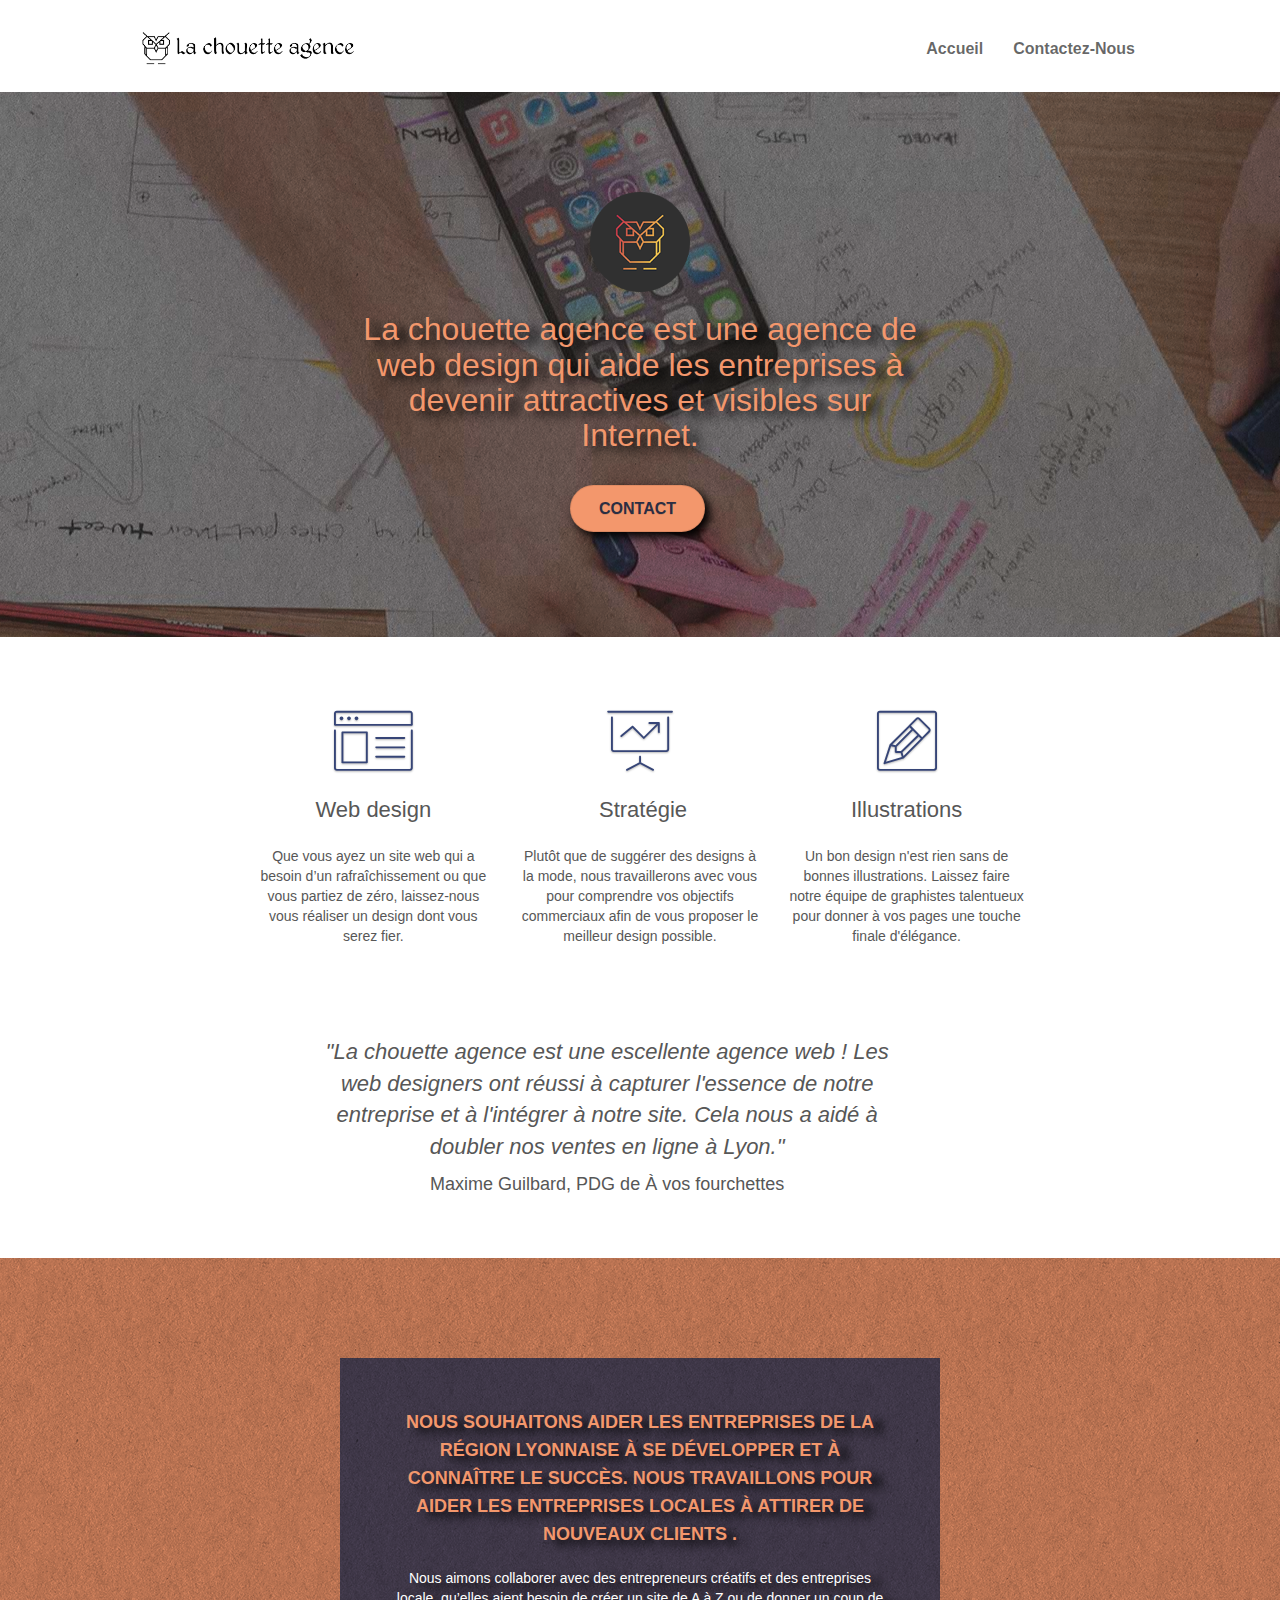
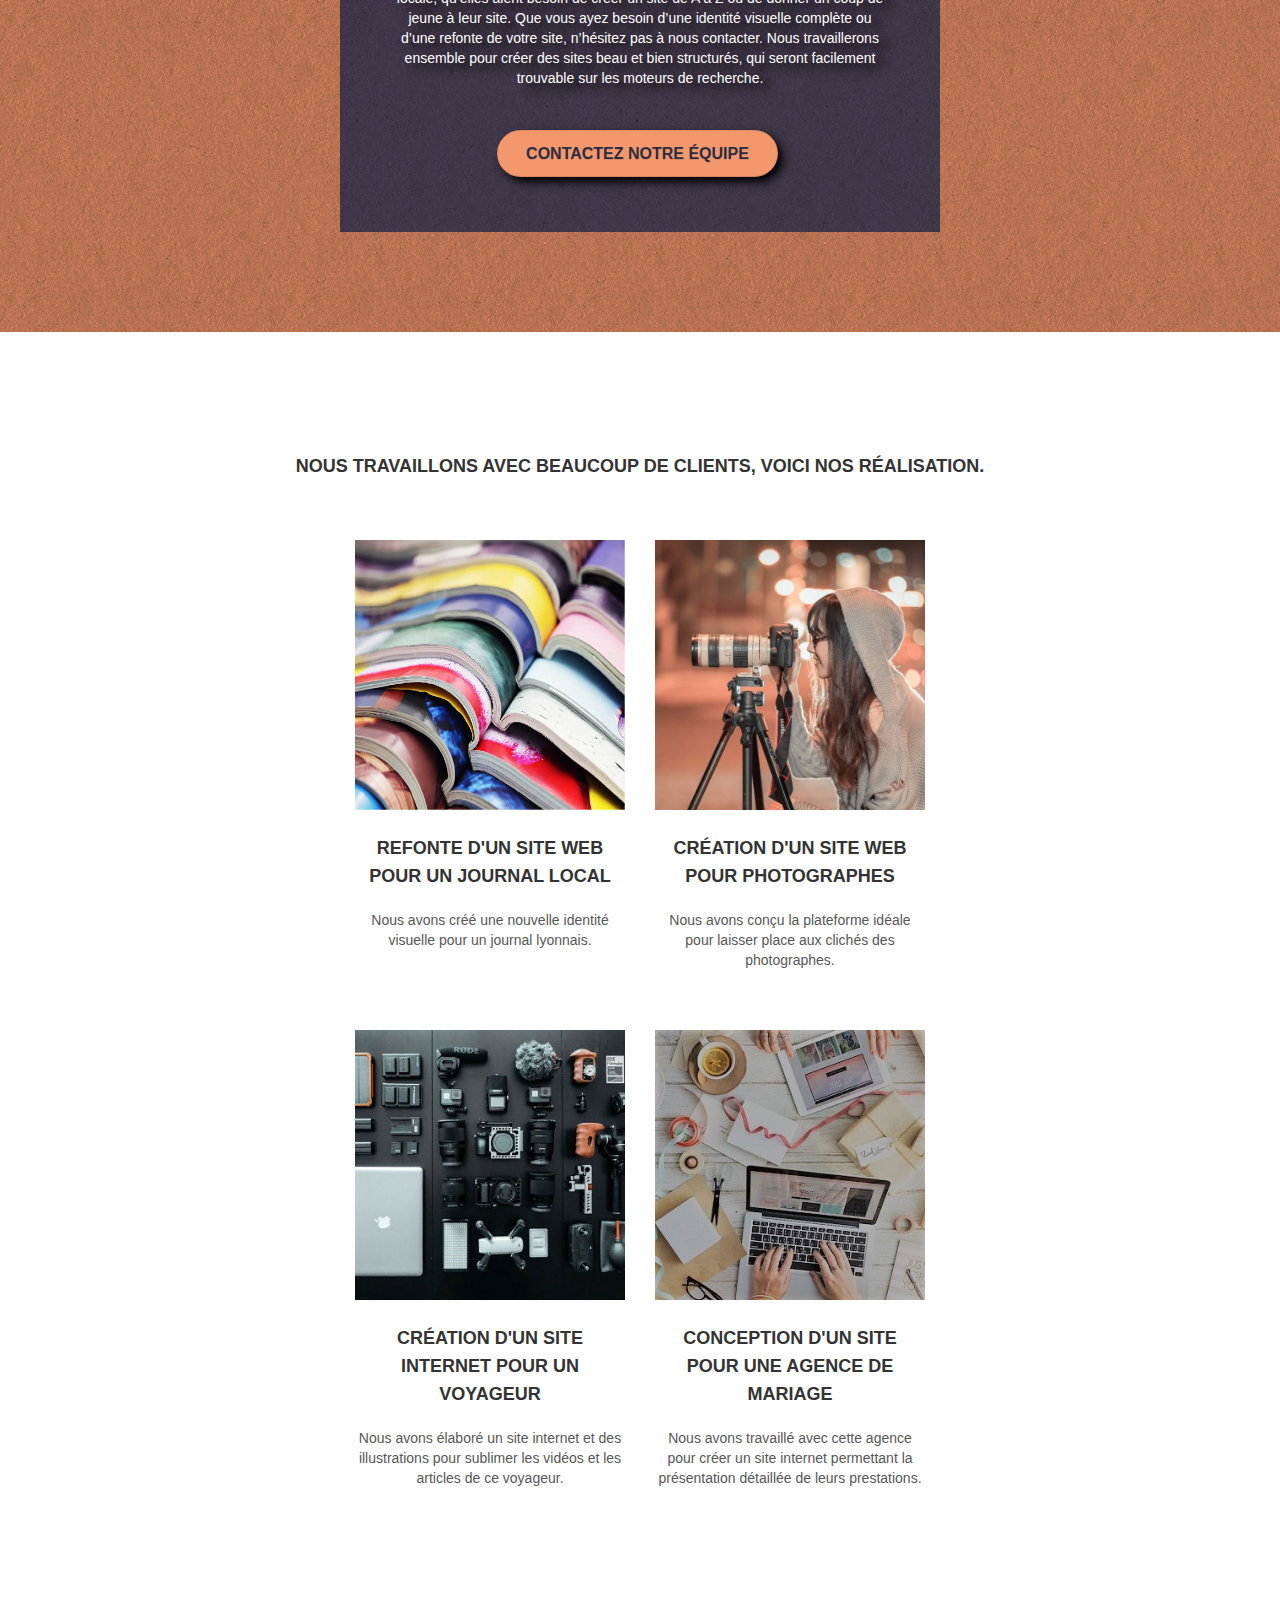
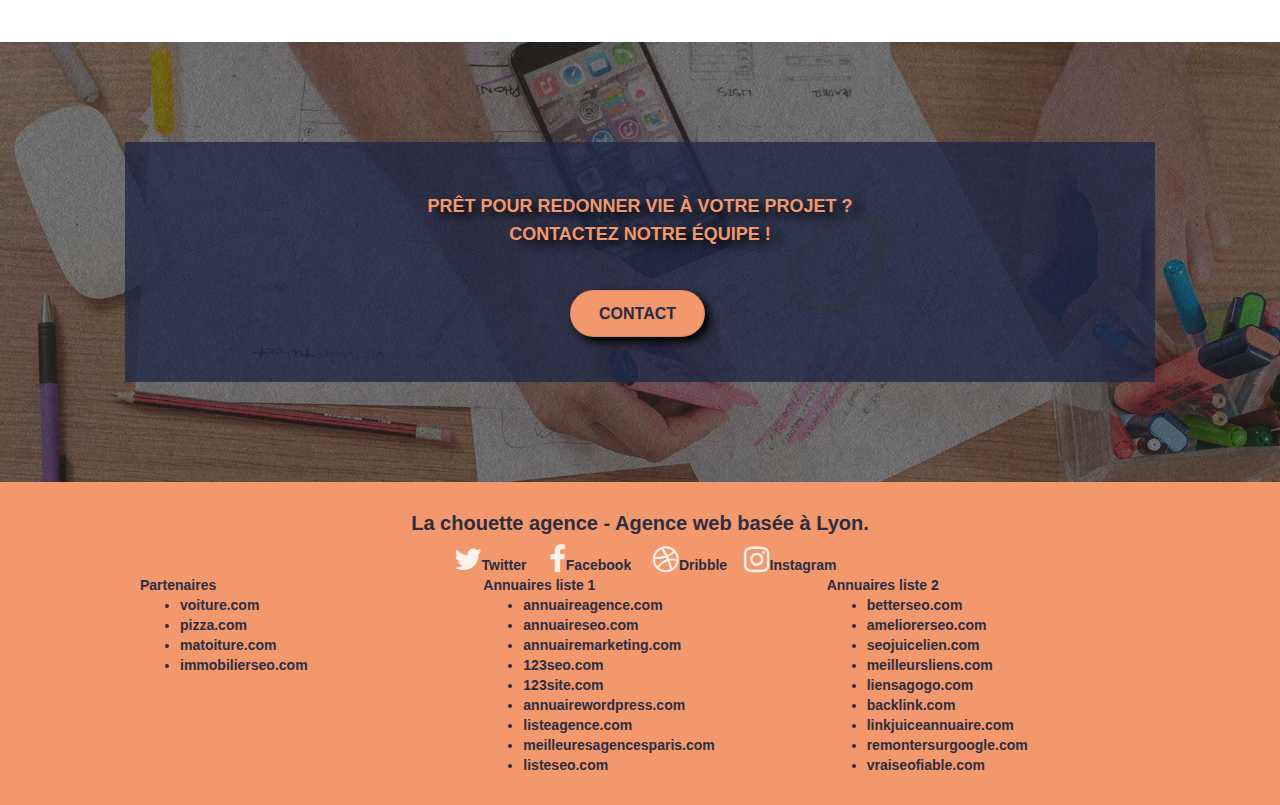
<file: index.html>
<!doctype html>
<html lang="FR">

<head>
	<meta charset="utf-8">
	<meta name="description" content="La chouette agence. Votre agence de web design, strategie et refonte">
	<meta name="viewport" content="width=device-width, initial-scale=1.0, viewport-fit=cover">
	<link rel="shortcut icon" type="image/png" href="favicon.jpg">

	<link rel="stylesheet" type="text/css" href="./css/bootstrap.css">
	<link rel="stylesheet" type="text/css" href="style.css">
	<link rel="stylesheet" type="text/css" href="./css/font-awesome.css">
	<link rel="stylesheet" type="text/css" href="./css/et-line.css">


	<script src="./js/jquery-2.1.0.js"></script>
	<script src="./js/bootstrap.js"></script>
	<script src="./js/blocs.js"></script>
	<script src="./js/jquery.touchSwipe.js" defer></script>
	<script src="./js/gmaps.js"></script>

	<title>La Chouette Agence</title>


	<!-- Analytics -->
	<script async src="https://www.googletagmanager.com/gtag/js?id=UA-54516992-1"></script>
	<script>
		window.dataLayer = window.dataLayer || [];
		function gtag() { dataLayer.push(arguments); }
		gtag('js', new Date());

		gtag('config', 'UA-54516992-1');
	</script>
	<!-- Analytics END -->

</head>

<body>
	<!-- Principal conteneur -->
	<div class="page-container">

		<!-- bloc-0 -->
		<div class="bloc bgc-white l-bloc " id="bloc-0">
			<div class="container bloc-sm">
				<nav class="navbar row">
					<div class="navbar-header">
						<a class="navbar-brand" href="index.html"><img src="img/la-chouette-agence.png"
								alt="Logo de la chouette agence Votre agence sur Paris" loading="lazy" /></a>
						<button id="nav-toggle" type="button" class="ui-navbar-toggle navbar-toggle"
							data-toggle="collapse" data-target=".navbar-1">
							<span class="sr-only">Toggle navigation</span><span class="icon-bar"></span><span
								class="icon-bar"></span><span class="icon-bar"></span>
						</button>
					</div>
					<div class="collapse navbar-collapse navbar-1 special-dropdown-nav">
						<ul class="site-navigation nav navbar-nav">
							<li>
								<a href="index.html">Accueil</a>
							</li>
							<li>
							</li>
							<li>
								<a href="contact.html">Contactez-Nous</a>
							</li>
						</ul>
					</div>
				</nav>
			</div>
		</div>
		<!-- bloc-0 END -->

		<!-- bloc-1-presentation -->
		<div class="bloc bgc-dark-slate-blue bg-banniere d-bloc bg-t-edge bloc-bg-texture texture-paper b-parallax"
			id="bloc-1-hero">
			<div class="container bloc-lg">
				<div class="row tight-width-whitespace">
					<div class="col-sm-12">
						<img src="img/logo.png" class="center-block image-resize-mode"
							alt="image de notre embleme La chouette Agence" loading="lazy" />
						<h1 class="text-center hero-bloc-text tc-white ">
							La chouette agence est une agence de web design qui aide les entreprises à devenir
							attractives et visibles sur Internet.
						</h1>
						<div class="text-center">
							<a href="contact.html"
								class="btn btn-lg btn-clean btn-rd cta-hero btn-atomic-tangerine btn-text"
								id="cta-hero">Contact</a>
						</div>
					</div>
				</div>
			</div>
		</div>
		<!-- bloc-1-presentation END -->

		<!-- bloc-2-services -->
		<div class="bloc bgc-white l-bloc" id="bloc-2-services">
			<div class="container bloc-md">
				<div class="row voffset-lg med-width-whitespace">
					<div class="col-sm-4">
						<div class="text-center">
							<span class="et-icon-browser sm-shadow icon-dark-slate-blue icons icon-lg"></span>
						</div>
						<h2 class="mg-md text-center">
							Web design
						</h2>
						<p class="text-center ">
							Que vous ayez un site web qui a besoin d&rsquo;un rafraîchissement ou que vous partiez de
							zéro, laissez-nous vous réaliser un design dont vous serez fier.
						</p>
					</div>
					<div class="col-sm-4">
						<div class="text-center">
							<span class="et-icon-presentation sm-shadow icon-dark-slate-blue icons icon-lg"></span>
						</div>
						<h2 class="mg-md text-center">
							&nbsp;Stratégie
						</h2>
						<p class="text-center ">
							Plutôt que de suggérer des designs à la mode, nous travaillerons avec vous pour comprendre
							vos objectifs commerciaux afin de vous proposer le meilleur design possible.<br>
						</p>
					</div>
					<div class="col-sm-4">
						<div class="text-center">
							<span class="et-icon-edit sm-shadow icon-dark-slate-blue icons icon-lg"></span>
						</div>
						<h2 class="mg-md text-center">
							Illustrations
						</h2>
						<p class="text-center ">
							Un bon design n'est rien sans de bonnes illustrations. Laissez faire notre équipe de
							graphistes talentueux pour donner à vos pages une touche finale d'élégance.
						</p>
					</div>
				</div>
				<div class="row voffset-lg voffset">
					<div class="col-xs-12 col-md-8 col-md-offset-2 text-center">
						<div class="avis">
							<p>"La chouette agence est une escellente agence web ! Les web designers ont réussi à
								capturer l'essence de notre entreprise et à l'intégrer à notre site. Cela nous a aidé à
								doubler nos ventes en ligne à Lyon."</p>
						</div>
						<div class="autor">
							<p>Maxime Guilbard, PDG de À vos fourchettes</p>
						</div>

					</div>
				</div>
			</div>
		</div>
		<!-- bloc-2-services END -->

		<!-- bloc-3-what-i-do -->
		<div class="bloc tc-white bgc-atomic-tangerine bg-presentation d-bloc bloc-bg-texture texture-paper b-parallax"
			id="bloc-3-what-i-do">
			<div class="container bloc-lg">
				<div class="row tight-width-whitespace black-background">
					<div class="col-sm-12">
						<h3 class="mg-md text-center tc-white">
							Nous souhaitons aider les entreprises de la région Lyonnaise à se développer et à connaître
							le succès. Nous travaillons pour aider les entreprises locales à attirer de nouveaux clients
							.<br>
						</h3>
						<p class="text-center white">
							Nous aimons collaborer avec des entrepreneurs créatifs et des entreprises locale, qu’elles
							aient besoin de créer un site de A à Z ou de donner un coup de jeune à leur site. Que vous
							ayez besoin d’une identité visuelle complète ou d’une refonte de votre site, n’hésitez pas à
							nous contacter. Nous travaillerons ensemble pour créer des sites beau et bien structurés,
							qui seront facilement trouvable sur les moteurs de recherche. <br><br><a
								class="btn btn-lg btn-clean btn-rd cta-hero btn-atomic-tangerine btn-text"
								href="contact.html">Contactez notre équipe</a><br>
						</p>
					</div>
				</div>
			</div>
		</div>
		<!-- bloc-3-what-i-do END -->

		<!-- bloc-4-portfolio -->
		<div class="bloc bgc-white bg-lines-h2-bg bg-repeat l-bloc" id="bloc-4-portfolio">
			<div class="container bloc-lg">
				<div class="row">
					<div class="col-sm-12 text-center">
						<h3> Nous Travaillons avec beaucoup de clients, voici nos réalisation.</h3>
					</div>
				</div>
				<div class="row tight-width-whitespace portfolio-row">
					<div class="col-sm-6">
						<a href="#" data-lightbox="img/1.jpg" data-gallery-id="gallery-1"
							data-caption="Refonte d'un site web pour un journal local" data-frame="snapshot-lb"><img
								src="img/1.jpg"
								alt="paris web design logo agence web meilleure agence et refonte site web journal"
								class="img-responsive portfolio-thumb" loading="lazy" /></a>
						<h3 class="mg-md text-center">
							Refonte d'un site web pour un journal local
						</h3>
						<p class="text-center">
							Nous avons créé une nouvelle identité visuelle pour un journal lyonnais.
						</p>
					</div>
					<div class="col-sm-6">
						<a href="#" data-lightbox="img/2.jpg" data-gallery-id="gallery-1"
							data-caption="Création d'un site web pour photographes" data-frame="snapshot-lb"><img
								src="img/2.jpg" class="img-responsive portfolio-thumb"
								alt="paris web design logo agence web meilleure agence, Création d'un site web pour photographes"
								loading="lazy" /></a>
						<h3 class="mg-md text-center">
							Création d'un site web pour photographes
						</h3>
						<p class="text-center">
							Nous avons conçu la plateforme idéale pour laisser place aux clichés des photographes.
						</p>
					</div>
				</div>
				<div class="row tight-width-whitespace portfolio-row">
					<div class="col-sm-6">
						<a href="#" data-lightbox="img/3.jpg" data-gallery-id="gallery-1"
							data-caption="Création d'un site internet pour un voyageur" data-frame="snapshot-lb"><img
								src="img/3.jpg" class="img-responsive portfolio-thumb"
								alt="paris web design logo agence web meilleure agence, Création d'un site web pour voyageur"
								loading="lazy" /></a>
						<h3 class="mg-md text-center">
							Création d'un site internet pour un voyageur
						</h3>
						<p class="text-center">
							Nous avons élaboré un site internet et des illustrations pour sublimer les vidéos et les
							articles de ce voyageur.
						</p>
					</div>
					<div class="col-sm-6">
						<a href="#" data-lightbox="img/4.jpg" data-gallery-id="gallery-1"
							data-caption="Conception d'un site pour une agence de mariage" data-frame="snapshot-lb"><img
								src="img/4.jpg" class="img-responsive portfolio-thumb"
								alt="paris web design logo agence web meilleure agence, Création d'un site web pour agence de mariage"
								loading="lazy" /></a>
						<h3 class="mg-md text-center">
							Conception d'un site pour une agence de mariage
						</h3>
						<p class="text-center">
							Nous avons travaillé avec cette agence pour créer un site internet permettant la
							présentation détaillée de leurs prestations.
						</p>
					</div>
				</div>
			</div>
		</div>
		<!-- bloc-4-portfolio END -->

		<!-- bloc-5-cta -->
		<div class="bloc bgc-dark-slate-blue bg-banniere d-bloc bloc-bg-texture texture-paper" id="bloc-5-cta">
			<div class="container bloc-lg">
				<div class=" row tight-width-whitespeace black-background">
					<div class="col-sm-12">
						<h3 class="mg-md text-center tc-white">
							Prêt pour redonner vie à votre projet ?<br>Contactez notre équipe !
						</h3>
						<div class="col-sm-12 text-center">
							<a href="contact.html"
								class="btn btn-atomic-tangerine btn-clean btn-rd btn-lg cta-hero btn-text">Contact</a>
						</div>
					</div>
				</div>
			</div>
		</div>
		<!-- bloc-5-cta END -->

		<!-- Footer - bloc-8 -->
		<div class="bloc bgc-atomic-tangerine d-bloc" id="bloc-8">
			<div class="container bloc-sm">
				<div class="row">
					<div class="col-sm-12">
						<h4 class="text-center footer">
							La chouette agence - Agence web basée à Lyon.<br>
						</h4>
						<div class="row row-no-gutters social">
							<div class="col-sm-3">
								<div class="text-center">
									<a class="twitter-ico" href="index.html"><span
											class="fa fa-twitter icon-md"></span>Twitter</a>
								</div>
							</div>
							<div class="col-sm-3">
								<div class="text-center">
									<a class="facebook-ico" href="index.html"><span
											class="fa fa-facebook icon-md"></span>Facebook</a>
								</div>
							</div>
							<div class="col-sm-3">
								<div class="text-center">
									<a class="dribble-ico" href="index.html"><span
											class="fa fa-dribbble icon-md"></span>Dribble</a>
								</div>
							</div>
							<div class="col-sm-3">
								<div class="text-center">
									<a class="instagram-ico" href="index.html"><span
											class="fa fa-instagram icon-md"></span>Instagram</a>
								</div>
							</div>
						</div>
						<div class="row">
							<div class="col-sm-4">
								Partenaires
								<ul>
									<li><a href="http://www.voiture.com" target="_blank" rel="noopener">voiture.com</a>
									</li>
									<li><a href="http://www.pizza.com" target="_blank" rel="noopener">pizza.com</a></li>
									<li><a href="http://www.matoiture.com" target="_blank"
											rel="noopener">matoiture.com</a></li>
									<li><a href="http://www.immobilierseo.com" target="_blank"
											rel="noopener">immobilierseo.com</a></li>
								</ul>
							</div>
							<div class="col-sm-4">
								Annuaires liste 1
								<ul>
									<li><a href="http://www.annuaireagence.com" target="_blank"
											rel="noopener">annuaireagence.com</a></li>
									<li><a href="http://www.annuaireseo.com" target="_blank"
											rel="noopener">annuaireseo.com</a></li>
									<li><a href="http://www.annuairemarketing.com" target="_blank"
											rel="noopener">annuairemarketing.com</a></li>
									<li><a href="http://www.123seoture.com" target="_blank"
											rel="noopener">123seo.com</a></li>
									<li><a href="http://www.123site.com" target="_blank" rel="noopener">123site.com</a>
									</li>
									<li><a href="http://www.annuairewordpress.com" target="_blank"
											rel="noopener">annuairewordpress.com</a></li>
									<li><a href="http://www.listeagence.com" target="_blank"
											rel="noopener">listeagence.com</a></li>
									<li><a href="http://www.meilleuresagencesparis.com" target="_blank"
											rel="noopener">meilleuresagencesparis.com</a></li>
									<li><a href="http://www.listeseo.com" target="_blank"
											rel="noopener">listeseo.com</a></li>
								</ul>
							</div>
							<div class="col-sm-4">
								Annuaires liste 2
								<ul>
									<li><a href="http://www.betterseo.com" target="_blank"
											rel="noopener">betterseo.com</a></li>
									<li><a href="http://www.ameliorerseo.com" target="_blank"
											rel="noopener">ameliorerseo.com</a></li>
									<li><a href="http://www.seojuicelien.com" target="_blank"
											rel="noopener">seojuicelien.com</a></li>
									<li><a href="http://www.meilleursliens.com" target="_blank"
											rel="noopener">meilleursliens.com</a></li>
									<li><a href="http://www.liensagogo.com" target="_blank"
											rel="noopener">liensagogo.com</a></li>
									<li><a href="http://www.backlink.com" target="_blank"
											rel="noopener">backlink.com</a></li>
									<li><a href="http://www.linkjuiceannuaire.com" target="_blank"
											rel="noopener">linkjuiceannuaire.com</a></li>
									<li><a href="remontersurgoogle.com" target="_blank"
											rel="noopener">remontersurgoogle.com</a></li>
									<li><a href="http://www.vraiseofiable.com" target="_blank"
											rel="noopener">vraiseofiable.com</a></li>
								</ul>
							</div>
						</div>
					</div>
				</div>
			</div>
		</div>
		<!-- Footer - bloc-8 END -->

	</div>
	<!-- Principal conteneur END -->


</body>

</html>
</file>
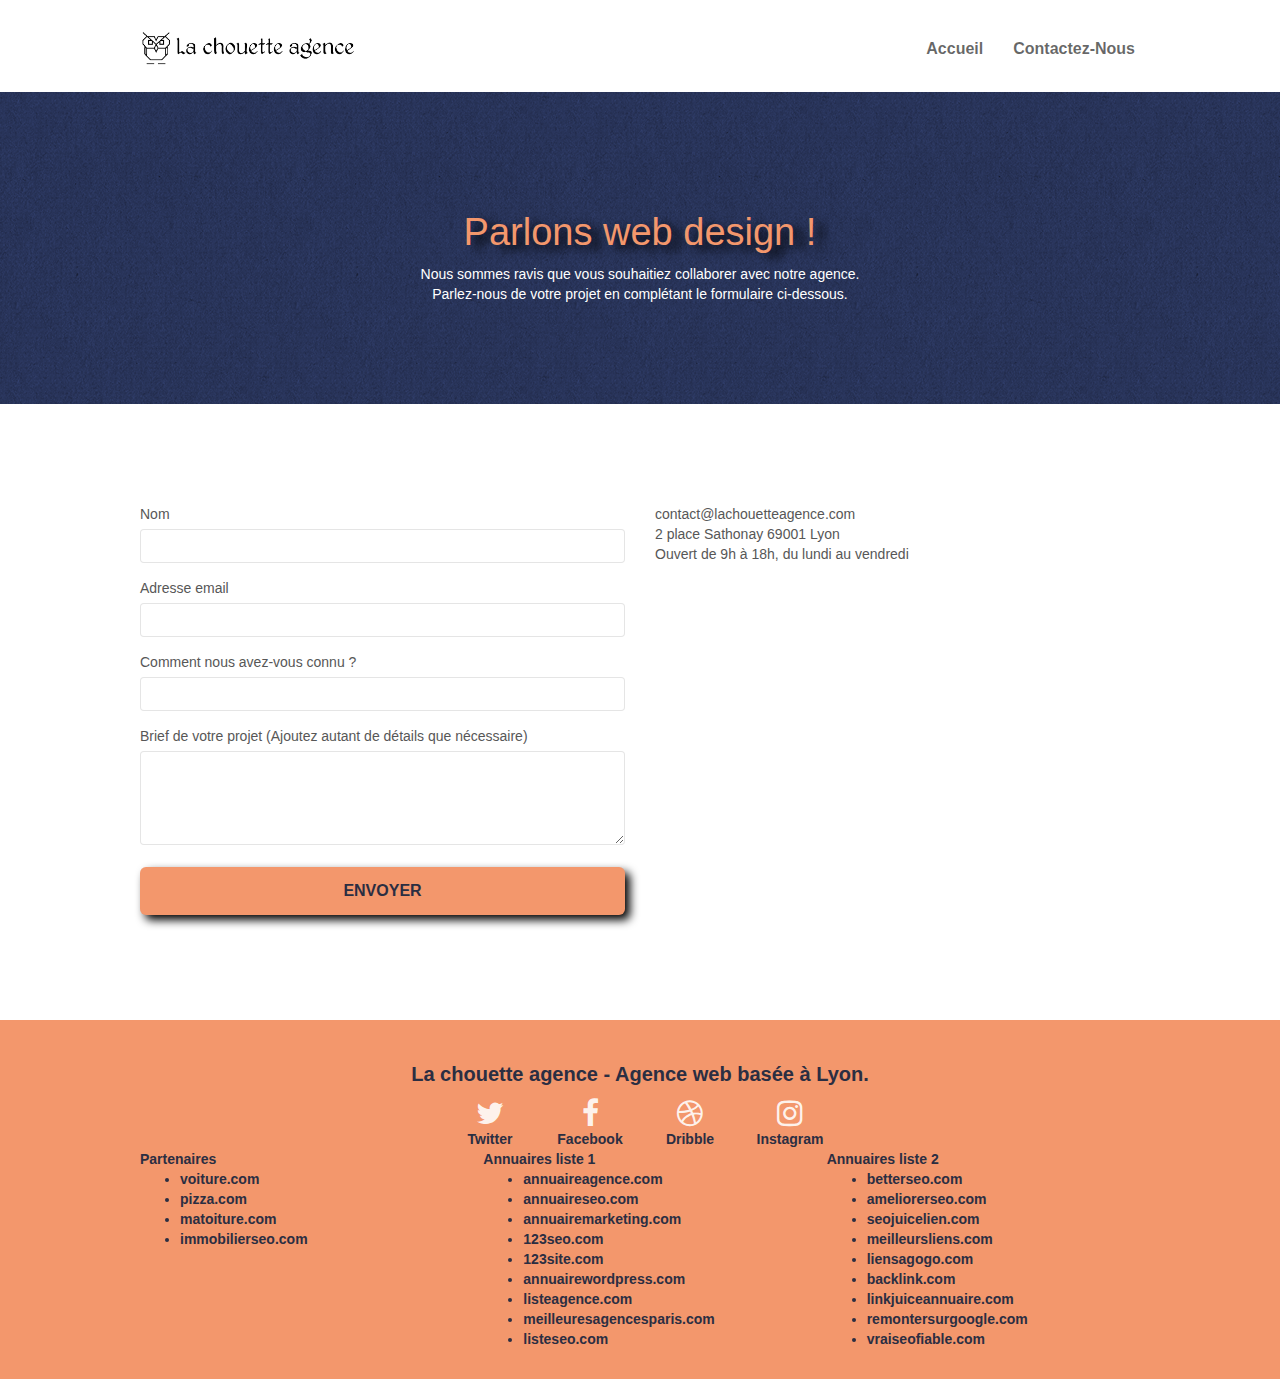
<file: contact.html>
<!doctype html>
<html lang="FR">

<head>
	<meta charset="utf-8">
	<meta name="description" content="Vous souhaitez contactez notre Agence, notre Chouette et à votre écoute !">
	<meta name="viewport" content="width=device-width, initial-scale=1.0, viewport-fit=cover">
	<link rel="shortcut icon" type="image/png" href="favicon.jpg">

	<link rel="stylesheet" type="text/css" href="./css/bootstrap.css">
	<link rel="stylesheet" type="text/css" href="style.css">
	<link rel="stylesheet" type="text/css" href="./css/font-awesome.css">
	<link rel="stylesheet" type="text/css" href="./css/et-line.css">


	<script src="./js/jquery-2.1.0.js"></script>
	<script src="./js/bootstrap.js"></script>
	<script src="./js/blocs.js"></script>
	<script src="./js/jqBootstrapValidation.js"></script>
	<script src="./js/formHandler.js"></script>
	<title>Contactez La chouette agence</title>


	<!-- Analytics -->
	<script async src="https://www.googletagmanager.com/gtag/js?id=UA-54516992-1"></script>
	<script>
		window.dataLayer = window.dataLayer || [];
		function gtag() { dataLayer.push(arguments); }
		gtag('js', new Date());

		gtag('config', 'UA-54516992-1');
	</script>
	<!-- Analytics END -->

</head>

<body>
	<!-- Principal conteneur -->
	<div class="page-container">

		<!-- bloc-0 -->
		<div class="bloc bgc-white l-bloc " id="bloc-0">
			<div class="container bloc-sm">
				<nav class="navbar row">
					<div class="navbar-header">
						<a class="navbar-brand" href="index.html"><img src="img/la-chouette-agence.png"
								alt="atlanta web design logo" height="40" loading="lazy"/></a>
						<button id="nav-toggle" type="button" class="ui-navbar-toggle navbar-toggle"
							data-toggle="collapse" data-target=".navbar-1">
							<span class="sr-only">Toggle navigation</span><span class="icon-bar"></span><span
								class="icon-bar"></span><span class="icon-bar"></span>
						</button>
					</div>
					<div class="collapse navbar-collapse navbar-1 special-dropdown-nav">
						<ul class="site-navigation nav navbar-nav">
							<li>
								<a href="index.html">Accueil</a>
							</li>
							<li>
							</li>
							<li>
								<a href="contact.html">Contactez-Nous</a>
							</li>
						</ul>
					</div>
				</nav>
			</div>
		</div>
		<!-- bloc-0 END -->

		<!-- bloc-6 -->
		<div class="bloc bg-dots-bg bg-repeat bgc-dark-slate-blue d-bloc bloc-bg-texture texture-paper" id="bloc-6">
			<div class="container bloc-lg">
				<div class="row">
					<div class="col-sm-12">
						<h1 class="text-center hero-bloc-text tc-white">
							Parlons web design !
						</h1>
						<p class="text-center mg-lg white tight-width-whitespace">
							Nous sommes ravis que vous souhaitiez collaborer avec notre agence.<br>
							Parlez-nous de votre projet en complétant le formulaire ci-dessous.
						</p>
					</div>
				</div>
			</div>
		</div>
		<!-- bloc-6 END -->

		<!-- bloc-7 -->
		<div class="bloc bgc-white l-bloc" id="bloc-7">
			<div class="container bloc-lg">
				<div class="row">
					<div class="col-sm-6">
							<div class="form-group">
								<label for="name">
									Nom
								</label>
								<input id="name" class="form-control" required />
							</div>
							<div class="form-group">
								<label for="email">
									Adresse email
								</label>
								<input id="email" class="form-control" type="email" required />
							</div>
							<div class="form-group">
								<label for="input_504">
									Comment nous avez-vous connu ?
								</label>
								<input class="form-control" type="text" required id="input_504" />
							</div>
							<div class="form-group">
								<label for="message">
									Brief de votre projet (Ajoutez autant de détails que nécessaire)<br>
								</label><textarea id="message" class="form-control" rows="4" cols="50"
									required></textarea>
							</div>
							<button class="bloc-button btn btn-lg btn-block cta-hero btn-atomic-tangerine btn-text"
								type="submit">
								Envoyer
							</button>
					</div>
					<div class="col-sm-6">
						<p>
							contact@lachouetteagence.com<br>2 place Sathonay 69001 Lyon<br>Ouvert de 9h à 18h, du lundi
							au vendredi<br>
						</p>
					</div>
				</div>
			</div>
		</div>
		<!-- bloc-7 END -->

		<!-- ScrollToTop Button -->
		<a class="bloc-button btn btn-d scrollToTop" onclick="scrollToTarget('1')"><span
				class="fa fa-chevron-up"></span></a>
		<!-- ScrollToTop Button END-->


		<!-- Footer - bloc-8 -->
		<div class="bloc bgc-atomic-tangerine d-bloc" id="bloc-8">
			<div class="container bloc-sm">
				<div class="row">
					<div class="col-sm-12">
						<h2 class="text-center footer">
							La chouette agence - Agence web basée à Lyon.<br>
						</h2>
						<div class="row row-no-gutters social">
							<div class="col-sm-3">
								<div class="text-center">
									<a class="twitter-ico" href="index.html"><span class="fa fa-twitter icon-md"></span><br>Twitter</a>
								</div>
							</div>
							<div class="col-sm-3">
								<div class="text-center">
									<a class="facebook-ico" href="index.html"><span class="fa fa-facebook icon-md"></span><br>Facebook</a>
								</div>
							</div>
							<div class="col-sm-3">
								<div class="text-center">
									<a class="dribble-ico" href="index.html"><span class="fa fa-dribbble icon-md"></span><br>Dribble</a>
								</div>
							</div>
							<div class="col-sm-3">
								<div class="text-center">
									<a  class="instagram-ico" href="index.html"><span class="fa fa-instagram icon-md"></span><br>Instagram</a>
								</div>
							</div>
						</div>
						<div class="row">
							<div class="col-sm-4">
								Partenaires
								<ul>
									<li><a href="http://www.voiture.com" target="_blank" rel="noopener">voiture.com</a></li>
									<li><a href="http://www.pizza.com" target="_blank" rel="noopener">pizza.com</a></li>
									<li><a href="http://www.matoiture.com" target="_blank" rel="noopener">matoiture.com</a></li>
									<li><a href="http://www.immobilierseo.com" target="_blank" rel="noopener">immobilierseo.com</a></li>
								</ul>
							</div>
							<div class="col-sm-4">
								Annuaires liste 1
								<ul>
									<li><a href="http://www.annuaireagence.com" target="_blank" rel="noopener">annuaireagence.com</a></li>
									<li><a href="http://www.annuaireseo.com" target="_blank" rel="noopener">annuaireseo.com</a></li>
									<li><a href="http://www.annuairemarketing.com" target="_blank" rel="noopener">annuairemarketing.com</a></li>
									<li><a href="http://www.123seoture.com" target="_blank" rel="noopener">123seo.com</a></li>
									<li><a href="http://www.123site.com" target="_blank" rel="noopener">123site.com</a></li>
									<li><a href="http://www.annuairewordpress.com" target="_blank" rel="noopener">annuairewordpress.com</a></li>
									<li><a href="http://www.listeagence.com" target="_blank" rel="noopener">listeagence.com</a></li>
									<li><a href="http://www.meilleuresagencesparis.com" target="_blank" rel="noopener">meilleuresagencesparis.com</a></li>
									<li><a href="http://www.listeseo.com" target="_blank" rel="noopener">listeseo.com</a></li>
								</ul>
							</div>
							<div class="col-sm-4">
								Annuaires liste 2
								<ul>
									<li><a href="http://www.betterseo.com" target="_blank" rel="noopener">betterseo.com</a></li>
									<li><a href="http://www.ameliorerseo.com" target="_blank" rel="noopener">ameliorerseo.com</a></li>
									<li><a href="http://www.seojuicelien.com" target="_blank" rel="noopener">seojuicelien.com</a></li>
									<li><a href="http://www.meilleursliens.com" target="_blank" rel="noopener">meilleursliens.com</a></li>
									<li><a href="http://www.liensagogo.com" target="_blank" rel="noopener">liensagogo.com</a></li>
									<li><a href="http://www.backlink.com" target="_blank" rel="noopener">backlink.com</a></li>
									<li><a href="http://www.linkjuiceannuaire.com" target="_blank" rel="noopener">linkjuiceannuaire.com</a></li>
									<li><a href="remontersurgoogle.com" target="_blank" rel="noopener">remontersurgoogle.com</a></li>
									<li><a href="http://www.vraiseofiable.com" target="_blank" rel="noopener">vraiseofiable.com</a></li>
								</ul>
							</div>
						</div>
					</div>
				</div>
			</div>
		</div>
		<!-- Footer - bloc-8 END -->

	</div>
	<!-- Principal conteneur END -->


</body>

</html>
</file>
<file: style.css>
body {
    margin: 0;
    padding: 0;
    background: #FFF;
    overflow-x: hidden;
    -webkit-font-smoothing: antialiased;
    -moz-osx-font-smoothing: grayscale;
}

a,
button {
    transition: all .3s ease-in-out;
    outline: none !important;
    font-weight: 600;
    color: #2B2E42;
}

a:hover {
    text-decoration: none;
    cursor: pointer;
}

#page-loading-blocs-notifaction {
    position: fixed;
    top: 0;
    bottom: 0;
    width: 100%;
    z-index: 100000;
    background: #FFFFFF url("img/pageload-spinner.gif") no-repeat center center;
}

.bloc {
    width: 100%;
    clear: both;
    background: 50% 50% no-repeat;
    padding: 0 50px;
    -webkit-background-size: cover;
    -moz-background-size: cover;
    -o-background-size: cover;
    background-size: cover;
    position: relative;
}

.image-resize-mode {
    width: 100px;
}

.bloc .container {
    padding-left: 0;
    padding-right: 0;
}

.bloc-lg {
    padding: 100px 50px;
}

.bloc-md {
    padding: 50px;
}

.bloc-sm {
    padding: 20px 50px;
}

.bg-center,
.bg-l-edge,
.bg-r-edge,
.bg-t-edge,
.bg-b-edge,
.bg-tl-edge,
.bg-bl-edge,
.bg-tr-edge,
.bg-br-edge,
.bg-repeat {
    -webkit-background-size: auto !important;
    -moz-background-size: auto !important;
    -o-background-size: auto !important;
    background-size: auto !important;
}

.bg-repeat {
    background: repeat;
}

.bg-t-edge {
    background: top no-repeat;
}

.bloc-bg-texture::before {
    content: "";
    background-size: 2px 2px;
    position: absolute;
    top: 0;
    bottom: 0;
    left: 0;
    right: 0;
}

.texture-paper::before {
    background: url("img/texture-paper.png");
    background-size: 280px 280px;
}

.b-parallax {
    background-attachment: fixed;
}

.d-bloc {
    color: rgba(255, 255, 255, .9);
    font-weight: 500;
}

.d-bloc button:hover {
    color: rgba(255, 255, 255, .9);
}

.d-bloc .icon-round,
.d-bloc .icon-square,
.d-bloc .icon-rounded,
.d-bloc .icon-semi-rounded-a,
.d-bloc .icon-semi-rounded-b {
    border-color: rgba(255, 255, 255, .9);
}

.d-bloc .divider-h span {
    border-color: rgba(255, 255, 255, .2);
}

.d-bloc .a-btn,
.d-bloc .navbar a,
.d-bloc .navbar-brand,
.d-bloc a .icon-sm,
.d-bloc a .icon-md,
.d-bloc a .icon-lg,
.d-bloc a .icon-xl,
.d-bloc h1 a,
.d-bloc h2 a,
.d-bloc h3 a,
.d-bloc h4 a,
.d-bloc h5 a,
.d-bloc h6 a,
.d-bloc p a {
    color: rgba(255, 255, 255, .9);
}

.d-bloc .a-btn:hover,
.d-bloc .navbar a:hover,
.d-bloc .navbar-brand:hover,
.d-bloc a:hover .icon-sm,
.d-bloc a:hover .icon-md,
.d-bloc a:hover .icon-lg,
.d-bloc a:hover .icon-xl,
.d-bloc h1 a:hover,
.d-bloc h2 a:hover,
.d-bloc h3 a:hover,
.d-bloc h4 a:hover,
.d-bloc h5 a:hover,
.d-bloc h6 a:hover,
.d-bloc p a:hover {
    color: rgba(255, 255, 255, 1);
}

.d-bloc .navbar-toggle .icon-bar {
    background: rgba(255, 255, 255, 1);
}

.d-bloc .btn-wire,
.d-bloc .btn-wire:hover {
    color: rgba(255, 255, 255, 1);
    border-color: rgba(255, 255, 255, 1);
}

.d-bloc .panel {
    color: rgba(0, 0, 0, .5);
}

.d-bloc .panel button:hover {
    color: rgba(0, 0, 0, .7);
}

.d-bloc .panel icon {
    border-color: rgba(0, 0, 0, .7);
}

.d-bloc .panel .divider-h span {
    border-color: rgba(0, 0, 0, .1);
}

.d-bloc .panel .a-btn {
    color: rgba(0, 0, 0, .6);
}

.d-bloc .panel .a-btn:hover {
    color: rgba(0, 0, 0, 1);
}

.d-bloc .panel .btn-wire,
.d-bloc .panel .btn-wire:hover {
    color: rgba(0, 0, 0, .7);
    border-color: rgba(0, 0, 0, .3);
}

.d-bloc .panel,
.l-bloc {
    color: rgba(0, 0, 0, .5);
}

.d-bloc .panel button:hover,
.l-bloc button:hover {
    color: rgba(0, 0, 0, .7);
}

.l-bloc .icon-round,
.l-bloc .icon-square,
.l-bloc .icon-rounded,
.l-bloc .icon-semi-rounded-a,
.l-bloc .icon-semi-rounded-b {
    border-color: rgba(0, 0, 0, .7);
}

.d-bloc .panel .divider-h span,
.l-bloc .divider-h span {
    border-color: rgba(0, 0, 0, .1);
}

.d-bloc .panel .a-btn,
.l-bloc .a-btn,
.l-bloc .navbar a,
.l-bloc .navbar-brand,
.l-bloc a .icon-sm,
.l-bloc a .icon-md,
.l-bloc a .icon-lg,
.l-bloc a .icon-xl,
.l-bloc h1 a,
.l-bloc h2 a,
.l-bloc h3 a,
.l-bloc h4 a,
.l-bloc h5 a,
.l-bloc h6 a,
.l-bloc p a {
    color: rgba(0, 0, 0, .6);
}

.d-bloc .panel .a-btn:hover,
.l-bloc .a-btn:hover,
.l-bloc .navbar a:hover,
.l-bloc .navbar-brand:hover,
.l-bloc a:hover .icon-sm,
.l-bloc a:hover .icon-md,
.l-bloc a:hover .icon-lg,
.l-bloc a:hover .icon-xl,
.l-bloc h1 a:hover,
.l-bloc h2 a:hover,
.l-bloc h3 a:hover,
.l-bloc h4 a:hover,
.l-bloc h5 a:hover,
.l-bloc h6 a:hover,
.l-bloc p a:hover {
    color: rgba(0, 0, 0, 1);
}

.l-bloc .navbar-toggle .icon-bar {
    color: rgba(0, 0, 0, .6);
}

.d-bloc .panel .btn-wire,
.d-bloc .panel .btn-wire:hover,
.l-bloc .btn-wire,
.l-bloc .btn-wire:hover {
    color: rgba(0, 0, 0, .7);
    border-color: rgba(0, 0, 0, .3);
}

.voffset {
    margin-top: 30px;
}

.voffset-lg {
    margin-top: 80px;
}

.row-no-gutters {
    margin-right: 0;
    margin-left: 0;
}

.row.row-no-gutters>[class^="col-"],
.row.row-no-gutters>[class*=" col-"] {
    padding-right: 0;
    padding-left: 0;
}

#bloc-1-hero h1 {
    font-size: 32px;
}

.navbar {
    margin-bottom: 0;
    z-index: 1;
}

.navbar-brand {
    height: auto;
    padding: 3px 15px;
    font-size: 25px;
    font-weight: normal;
    font-weight: 600;
    line-height: 44px;
}

.navbar-brand img {
    max-height: 200px;
    margin: 0 5px 0 0;
    display: inline;
    height: 40px;
}

.navbar-brand img[src$=svg] {
    min-width: 100px;
}

.nav-center .navbar-brand img {
    margin: 0;
}

.navbar .nav {
    padding-top: 2px;
    margin-right: -16px;
    float: right;
    z-index: 1;
}

.nav>li {
    float: left;
    margin-top: 4px;
    font-size: 16px;

}

.navbar-nav .open .dropdown-menu>li>a {
    text-align: inherit;
}

.nav>li a:hover,
.nav>li a:focus {
    background: transparent;
}

.navbar-toggle {
    margin: 10px 10px 0 0;
    border: 0px;
}

.navbar-toggle:hover {
    background: transparent !important;
}

.navbar-toggle .icon-bar {
    background-color: rgba(0, 0, 0, .5);
    width: 26px;
}

.nav-invert .navbar .nav {
    float: left;
}

.nav-invert .navbar-header,
.nav-invert .navbar-brand {
    float: right;
    position: relative;
    z-index: 2;
}

@media (min-width: 768px) {
    .site-navigation {
        position: absolute;
        top: 50%;
        right: 20px;
        transform: translate(0, -50%);
        -webkit-transform: translateY(-50%);
    }

    .nav>li .dropdown-menu a,
    .nav>li .dropdown-menu a:hover {
        color: #484848;
    }

    .nav-invert .site-navigation {
        left: 0;
        right: 0;
    }

    .nav-center {
        text-align: center;
    }

    .nav-center .navbar-header {
        width: 100%;
    }

    .nav-center .navbar-header,
    .nav-center .navbar-brand,
    .nav-center .nav>li {
        float: none;
        display: inline-block;
    }

    .nav-center .site-navigation {
        position: relative;
        width: 100%;
        right: 0;
        margin-right: 0px;
        margin-top: 20px;
    }

    .nav-center.mini-nav .navbar-toggle {
        float: none;
        margin: 10px auto 0;
    }
}

.nav>li>.dropdown a {
    background: none !important;
    display: block;
    padding: 14px 15px;
}

nav .caret {
    margin: 0 5px;
}

.dropdown-menu .dropdown-menu {
    top: -8px;
    left: 100%;
}

.dropdown-menu .dropmenu-flow-right {
    top: 100%;
    left: 0;
    margin-left: -1px;
    border-top-left-radius: 0;
    border-top-right-radius: 0;
}

.dropdown-menu .dropdown span {
    border: 4px solid black;
    border-top-color: transparent;
    border-right-color: transparent;
    border-bottom-color: transparent;
    margin: 6px -5px 0 0 !important;
    float: right;
}

.mg-md {
    margin-top: 10px;
    margin-bottom: 20px;
}

.mg-lg {
    margin-top: 10px;
    margin-bottom: 40px;
}

.btn {
    margin: 0 5px 5px 0;
}

.btn.pull-right {
    margin: 0 0 5px 5px;
}

.btn-d,
.btn-d:hover,
.btn-d:focus {
    color: #FFF;
    background: rgba(0, 0, 0, .3);
}

button {
    outline: none !important;
}

.btn-rd {
    border-radius: 40px;
}

.btn-clean {
    border: 1px solid rgba(0, 0, 0, .08);
    border-bottom-color: rgba(0, 0, 0, .1);
    text-shadow: 0 1px 0 rgba(0, 0, 1, .1);
    box-shadow: 0 1px 3px rgba(0, 0, 1, .25), inset 0 1px 0 0 rgba(255, 255, 255, .15);
}

.icon-md {
    font-size: 30px !important;
}

.icon-lg {
    font-size: 60px !important;
}

.sm-shadow {
    text-shadow: 0 1px 2px rgba(0, 0, 0, .3);
}

.panel-sq,
.panel-sq .panel-heading,
.panel-sq .panel-footer {
    border-radius: 0;
}

.panel-rd {
    border-radius: 30px;
}

.panel-rd .panel-heading {
    border-radius: 29px 29px 0 0;
}

.panel-rd .panel-footer {
    border-radius: 0 0 29px 29px;
}

.form-control {
    border-color: rgba(0, 0, 0, .1);
    box-shadow: none;
}

.scrollToTop {
    width: 40px;
    height: 40px;
    position: fixed;
    bottom: 20px;
    right: 20px;
    opacity: 0;
    z-index: 500;
    transition: all .3s ease-in-out;
}

.scrollToTop span {
    margin-top: 6px;
}

.showScrollTop {
    font-size: 14px;
    opacity: 1;
}

a[data-lightbox] {
    position: relative;
    display: block;
    text-align: center;
}

a[data-lightbox]:hover::before {
    content: "+";
    font-family: "HelveticaNeue-Light", "Helvetica Neue Light", "Helvetica Neue", Helvetica, Arial;
    font-size: 32px;
    width: 50px;
    height: 50px;
    margin-left: -25px;
    border-radius: 50%;
    background: rgba(0, 0, 0, .6);
    color: #FFF;
    font-weight: 100;
    z-index: 1;
    position: absolute;
    top: 50%;
    transform: translateY(-50%);
    -webkit-transform: translateY(-50%);
}

a[data-lightbox]:hover img {
    opacity: 0.6;
    -webkit-animation-fill-mode: none;
    animation-fill-mode: none;
}

#lightbox-modal {
    display: flex;
    align-items: center;
}

#lightbox-modal .modal-dialog {
    width: 90%;
    max-width: 900px;
    margin: 0 auto 0;
}

#lightbox-modal .modal-dialog img {
    max-height: 90vh;
    margin: 0 auto;
}

.lightbox-caption {
    padding: 20px;
    color: #FFF;
    background: rgba(0, 0, 0, .5);
    position: absolute;
    left: 15px;
    right: 15px;
    bottom: 5px;
}

.close-lightbox {
    color: #FFF;
    font-size: 30px;
    position: absolute;
    top: 20px;
    right: 20px;
    z-index: 20;
    background: rgba(0, 0, 0, .5);
    border: none;
    line-height: 30px;
    padding: 0 9px 5px;
    opacity: 0.3;
}

.close-lightbox:hover,
.next-lightbox:hover,
.prev-lightbox:hover {
    opacity: 1.0;
    color: #FFF;
}

.next-lightbox,
.prev-lightbox {
    font-size: 20px;
    color: rgba(255, 255, 255, .9);
    background: rgba(0, 0, 0, .5);
    transition: all .2s ease-in-out;
    position: absolute;
    top: 45%;
    z-index: 1;
    opacity: 0.4;
}

.next-lightbox {
    padding: 6px 8px 1px 13px;
    right: 25px;
}

.prev-lightbox {
    padding: 6px 13px 1px 10px;
    left: 25px;
}

.snapshot-lb .modal-body {
    padding-bottom: 45px;
}

.snapshot-lb .lightbox-caption {
    padding: 0;
    color: rgba(0, 0, 0, .5);
    background: none;
}

.col-sm-4,
.footer,
.btn-text {
    color: #2B2E42 !important;
    font-weight: 700;
}

.footer {
    font-size: 20px;
}

h1,
h2,
h3,
h4,
h5,
h6,
p,
label,
.btn {
    font-family: "helvetica";
    font-weight: 400;
    color: #575757;
}

.container {
    max-width: 1000px;
}

.hero-bloc-text {
    font-size: 38px;
}

.hero-bloc-text-sub {
    font-size: 36px;
}

.statement-bloc-text {
    line-height: 26px;
    font-style: italic;
    font-size: 20px;
    text-align: center;
    font-weight: lighter;
    max-width: 520px;
    margin: auto auto auto auto;
}

p {
    font-size: 14px;
}

.tight-width-whitespace {
    max-width: 600px;
    margin: auto auto auto auto;
}

.h1 {
    font-size: 20px;
    font-family: "Open Sans";
}

.cta-hero {
    margin-top: 22px;
    color: #FFFFFF;
    text-transform: uppercase;
    padding: 12px 28px 12px 28px;
    font-size: 16px;
    font-weight: 700;
}

.social {
    max-width: 400px;
    margin: auto auto auto auto;
}

.avis p {
    font-size: 22px;
    font-style: italic;
    width: 90%;
}

.autor p {
    font-size: 18px;
    width: 90%;
}

h2 {
    font-size: 22px;
    line-height: 1.4em;
}

h3 {
    font-size: 18px;
    text-transform: uppercase;
    font-weight: 700;
    color: #333333 !important;
    line-height: 28px;
}

.med-width-whitespace {
    max-width: 800px;
    margin: auto auto auto auto;
    box-shadow: 0px 0px 0px #000000;
}

h1 {
    color: #333333 !important;
}

h4 {
    color: #333333 !important;
}

.icons {
    margin-bottom: 14px;
    margin-top: 24px;
}

.white {
    color: #FFFFFF !important;
}

.portfolio-thumb {
    margin-bottom: 24px;
}

.portfolio-row {
    margin-bottom: 44px;
    margin-top: 50px;
}

.avatar {
    box-shadow: 0px 4px 9px rgba(0, 0, 0, 0.3);
}

.black-background {
    background-color: rgba(42, 54, 93, 0.8);
    padding: 40px 40px 40px 40px;
}

.bold-link {
    font-weight: 900;
    text-decoration: underline !important;
}

.bgc-white {
    background-color: #FFFFFF;
}

.bgc-dark-slate-blue {
    background-color: #364577;
}

.bgc-atomic-tangerine {
    background-color: #F3976C;
}

.tc-white {
    color: #F3976C !important;
    text-shadow: black 10px 5px 10px;
}

.btn-atomic-tangerine {
    background: #F3976C;
    color: #FFFFFF;
    box-shadow: black 5px 5px 10px;
}

.btn-atomic-tangerine:hover {
    background: #c27956 !important;
    color: #FFFFFF !important;
}

.ltc-white {
    color: #FFFFFF !important;
}

.ltc-white:hover {
    color: #cccccc !important;
}

.ltc-atomic-tangerine {
    color: #F3976C !important;
}

.ltc-atomic-tangerine:hover {
    color: #c27956 !important;
}

.icon-dark-slate-blue {
    color: #364577 !important;
    border-color: #364577 !important;
}

.bg-dots-bg {
    background-image: url("img/dots-bg.png");
}

/*
.bg-lines-h2-bg {
    background-image: url("img/lines-h2-bg.png");
}*/

.bg-banniere {
    background-image: url("img/la-chouette-agence-banniere.jpg");
}

.bg-presentation {
    background-image: url("img/image-de-presentation.jpg");
}

@media (max-width: 1024px) {
    .bloc {
        padding-left: 20px;
        padding-right: 20px;
    }

    .bloc.full-width-bloc,
    .bloc-tile-2.full-width-bloc .container,
    .bloc-tile-3.full-width-bloc .container,
    .bloc-tile-4.full-width-bloc .container {
        padding-left: 0;
        padding-right: 0;
    }
}

@media (max-width: 992px) and (min-width: 768px) {
    .navbar .nav {
        max-width: 80%
    }

    .nav-center.navbar .nav {
        max-width: 100%
    }
}

@media only screen and (min-width: 768px) and (max-width: 1024px) and (orientation: landscape) {
    .b-parallax {
        background-attachment: scroll;
    }
}

@media only screen and (min-width: 1024px) and (max-width: 1366px) and (-webkit-min-device-pixel-ratio: 1.5) {
    .b-parallax {
        background-attachment: scroll;
    }
}

@media (max-width: 991px) {
    .container {
        width: 100%;
    }

    .b-parallax {
        background-attachment: scroll;
    }

    .page-container,
    #hero-bloc {
        overflow-x: hidden;
        position: relative;
    }

    .bloc-group,
    .bloc-group .bloc {
        display: block;
        width: 100%;
    }

    .bloc-fill-screen .fill-bloc-top-edge,
    .bloc-fill-screen .fill-bloc-bottom-edge {
        padding: 0 20px;
    }
}

@media (max-width: 767px) {
    .page-container {
        overflow-x: hidden;
        position: relative;
    }

    h1,
    h2,
    h3,
    h4,
    h5,
    h6,
    p,
    #disqus_thread {
        padding-left: 10px !important;
        padding-right: 10px !important;
    }

    .b-parallax {
        background-attachment: scroll;
    }

    .navbar .nav {
        padding-top: 0;
        border-top: 1px solid rgba(0, 0, 0, .2);
        float: none !important;
    }

    .navbar.row {
        margin-left: 0;
        margin-right: 0;
    }

    .site-navigation {
        position: inherit;
        transform: none;
        -webkit-transform: none;
        -ms-transform: none;
    }

    .nav>li {
        margin-top: 0;
        border-bottom: 1px solid rgba(0, 0, 0, .1);
        background: rgba(0, 0, 0, .05);
        text-align: left;
        padding-left: 15px;
        width: 100%;
    }

    .nav>li:hover {
        background: rgba(0, 0, 0, .08);
    }

    .dropdown .dropdown a .caret {
        float: none;
        margin: 5px 0 0 10px !important;
        border: 4px solid black;
        border-bottom-color: transparent;
        border-right-color: transparent;
        border-left-color: transparent;
    }

    #hero-bloc .navbar .nav {
        background: rgba(0, 0, 0, .8);
    }

    #hero-bloc .navbar .nav a {
        color: rgba(255, 255, 255, .6);
    }

    .hero {
        padding: 50px 0;
    }

    .hero-nav {
        left: -1px;
        right: -1px;
    }

    .navbar-collapse {
        padding: 0;
        overflow-x: hidden;
        -webkit-box-shadow: none;
        box-shadow: none;
    }

    .navbar-brand img {
        max-height: 40px;
        width: auto;
    }

    .nav-invert .navbar-header {
        float: none;
        width: 100%;
    }

    .nav-invert .navbar-toggle {
        float: left;
        margin-left: 10px;
    }

    .bloc {
        padding-left: 0;
        padding-right: 0;
    }

    .bloc-xxl,
    .bloc-xl,
    .bloc-lg {
        padding: 40px 0;
    }

    .bloc-sm,
    .bloc-md {
        padding-left: 0;
        padding-right: 0;
    }

    .bloc-tile-2 .container,
    .bloc-tile-3 .container,
    .bloc-tile-4 .container,
    .bloc-fill-screen .fill-bloc-top-edge,
    .bloc-fill-screen .fill-bloc-bottom-edge {
        padding-left: 0;
        padding-right: 0;
    }

    .a-block {
        padding: 0 10px;
    }

    .btn-dwn {
        display: none;
    }

    .voffset {
        margin-top: 5px;
    }

    .voffset-md {
        margin-top: 20px;
    }

    .voffset-lg {
        margin-top: 30px;
    }

    form {
        padding: 5px;
    }

    .close-lightbox {
        display: inline-block;
    }

    .blocsapp-device-iphone5 {
        background-size: 216px 425px;
        padding-top: 60px;
        width: 216px;
        height: 425px;
    }

    .blocsapp-device-iphone5 img {
        width: 180px;
        height: 320px;
    }
}

@media (max-width: 400px) {
    .bloc {
        padding-left: 0;
        padding-right: 0;
    }
}

@media (max-width: 767px) {
    .bloc-mob-center-text {
        text-align: center;
    }
}
</file>
<file: css/et-line.css>
@font-face {
    font-family: et-line;
    src: url(../fonts/et-line.eot);
    src: url(../fonts/et-line.eot?#iefix) format('embedded-opentype'), url(../fonts/et-line.woff) format('woff'), url(../fonts/et-line.ttf) format('truetype'), url(../fonts/et-line.svg#et-line) format('svg');
    font-weight: 400;
    font-style: normal;
    font-display: swap;
}

.et-icon-adjustments,
.et-icon-alarmclock,
.et-icon-anchor,
.et-icon-aperture,
.et-icon-attachment,
.et-icon-bargraph,
.et-icon-basket,
.et-icon-beaker,
.et-icon-bike,
.et-icon-book-open,
.et-icon-briefcase,
.et-icon-browser,
.et-icon-calendar,
.et-icon-camera,
.et-icon-caution,
.et-icon-chat,
.et-icon-circle-compass,
.et-icon-clipboard,
.et-icon-clock,
.et-icon-cloud,
.et-icon-compass,
.et-icon-desktop,
.et-icon-dial,
.et-icon-document,
.et-icon-documents,
.et-icon-download,
.et-icon-dribbble,
.et-icon-edit,
.et-icon-envelope,
.et-icon-expand,
.et-icon-facebook,
.et-icon-flag,
.et-icon-focus,
.et-icon-gears,
.et-icon-genius,
.et-icon-gift,
.et-icon-global,
.et-icon-globe,
.et-icon-googleplus,
.et-icon-grid,
.et-icon-happy,
.et-icon-hazardous,
.et-icon-heart,
.et-icon-hotairballoon,
.et-icon-hourglass,
.et-icon-key,
.et-icon-laptop,
.et-icon-layers,
.et-icon-lifesaver,
.et-icon-lightbulb,
.et-icon-linegraph,
.et-icon-linkedin,
.et-icon-lock,
.et-icon-magnifying-glass,
.et-icon-map,
.et-icon-map-pin,
.et-icon-megaphone,
.et-icon-mic,
.et-icon-mobile,
.et-icon-newspaper,
.et-icon-notebook,
.et-icon-paintbrush,
.et-icon-paperclip,
.et-icon-pencil,
.et-icon-phone,
.et-icon-picture,
.et-icon-pictures,
.et-icon-piechart,
.et-icon-presentation,
.et-icon-pricetags,
.et-icon-printer,
.et-icon-profile-female,
.et-icon-profile-male,
.et-icon-puzzle,
.et-icon-quote,
.et-icon-recycle,
.et-icon-refresh,
.et-icon-ribbon,
.et-icon-rss,
.et-icon-sad,
.et-icon-scissors,
.et-icon-scope,
.et-icon-search,
.et-icon-shield,
.et-icon-speedometer,
.et-icon-strategy,
.et-icon-streetsign,
.et-icon-tablet,
.et-icon-target,
.et-icon-telescope,
.et-icon-toolbox,
.et-icon-tools,
.et-icon-tools-2,
.et-icon-trophy,
.et-icon-tumblr,
.et-icon-twitter,
.et-icon-upload,
.et-icon-video,
.et-icon-wallet,
.et-icon-wine {
    font-family: et-line;
    font-style: normal;
    font-weight: 400;
    font-variant: normal;
    text-transform: none;
    line-height: 1;
    -webkit-font-smoothing: antialiased;
    -moz-osx-font-smoothing: grayscale;
    display: inline-block
}

.et-icon-mobile:before {
    content: "\e000"
}

.et-icon-laptop:before {
    content: "\e001"
}

.et-icon-desktop:before {
    content: "\e002"
}

.et-icon-tablet:before {
    content: "\e003"
}

.et-icon-phone:before {
    content: "\e004"
}

.et-icon-document:before {
    content: "\e005"
}

.et-icon-documents:before {
    content: "\e006"
}

.et-icon-search:before {
    content: "\e007"
}

.et-icon-clipboard:before {
    content: "\e008"
}

.et-icon-newspaper:before {
    content: "\e009"
}

.et-icon-notebook:before {
    content: "\e00a"
}

.et-icon-book-open:before {
    content: "\e00b"
}

.et-icon-browser:before {
    content: "\e00c"
}

.et-icon-calendar:before {
    content: "\e00d"
}

.et-icon-presentation:before {
    content: "\e00e"
}

.et-icon-picture:before {
    content: "\e00f"
}

.et-icon-pictures:before {
    content: "\e010"
}

.et-icon-video:before {
    content: "\e011"
}

.et-icon-camera:before {
    content: "\e012"
}

.et-icon-printer:before {
    content: "\e013"
}

.et-icon-toolbox:before {
    content: "\e014"
}

.et-icon-briefcase:before {
    content: "\e015"
}

.et-icon-wallet:before {
    content: "\e016"
}

.et-icon-gift:before {
    content: "\e017"
}

.et-icon-bargraph:before {
    content: "\e018"
}

.et-icon-grid:before {
    content: "\e019"
}

.et-icon-expand:before {
    content: "\e01a"
}

.et-icon-focus:before {
    content: "\e01b"
}

.et-icon-edit:before {
    content: "\e01c"
}

.et-icon-adjustments:before {
    content: "\e01d"
}

.et-icon-ribbon:before {
    content: "\e01e"
}

.et-icon-hourglass:before {
    content: "\e01f"
}

.et-icon-lock:before {
    content: "\e020"
}

.et-icon-megaphone:before {
    content: "\e021"
}

.et-icon-shield:before {
    content: "\e022"
}

.et-icon-trophy:before {
    content: "\e023"
}

.et-icon-flag:before {
    content: "\e024"
}

.et-icon-map:before {
    content: "\e025"
}

.et-icon-puzzle:before {
    content: "\e026"
}

.et-icon-basket:before {
    content: "\e027"
}

.et-icon-envelope:before {
    content: "\e028"
}

.et-icon-streetsign:before {
    content: "\e029"
}

.et-icon-telescope:before {
    content: "\e02a"
}

.et-icon-gears:before {
    content: "\e02b"
}

.et-icon-key:before {
    content: "\e02c"
}

.et-icon-paperclip:before {
    content: "\e02d"
}

.et-icon-attachment:before {
    content: "\e02e"
}

.et-icon-pricetags:before {
    content: "\e02f"
}

.et-icon-lightbulb:before {
    content: "\e030"
}

.et-icon-layers:before {
    content: "\e031"
}

.et-icon-pencil:before {
    content: "\e032"
}

.et-icon-tools:before {
    content: "\e033"
}

.et-icon-tools-2:before {
    content: "\e034"
}

.et-icon-scissors:before {
    content: "\e035"
}

.et-icon-paintbrush:before {
    content: "\e036"
}

.et-icon-magnifying-glass:before {
    content: "\e037"
}

.et-icon-circle-compass:before {
    content: "\e038"
}

.et-icon-linegraph:before {
    content: "\e039"
}

.et-icon-mic:before {
    content: "\e03a"
}

.et-icon-strategy:before {
    content: "\e03b"
}

.et-icon-beaker:before {
    content: "\e03c"
}

.et-icon-caution:before {
    content: "\e03d"
}

.et-icon-recycle:before {
    content: "\e03e"
}

.et-icon-anchor:before {
    content: "\e03f"
}

.et-icon-profile-male:before {
    content: "\e040"
}

.et-icon-profile-female:before {
    content: "\e041"
}

.et-icon-bike:before {
    content: "\e042"
}

.et-icon-wine:before {
    content: "\e043"
}

.et-icon-hotairballoon:before {
    content: "\e044"
}

.et-icon-globe:before {
    content: "\e045"
}

.et-icon-genius:before {
    content: "\e046"
}

.et-icon-map-pin:before {
    content: "\e047"
}

.et-icon-dial:before {
    content: "\e048"
}

.et-icon-chat:before {
    content: "\e049"
}

.et-icon-heart:before {
    content: "\e04a"
}

.et-icon-cloud:before {
    content: "\e04b"
}

.et-icon-upload:before {
    content: "\e04c"
}

.et-icon-download:before {
    content: "\e04d"
}

.et-icon-target:before {
    content: "\e04e"
}

.et-icon-hazardous:before {
    content: "\e04f"
}

.et-icon-piechart:before {
    content: "\e050"
}

.et-icon-speedometer:before {
    content: "\e051"
}

.et-icon-global:before {
    content: "\e052"
}

.et-icon-compass:before {
    content: "\e053"
}

.et-icon-lifesaver:before {
    content: "\e054"
}

.et-icon-clock:before {
    content: "\e055"
}

.et-icon-aperture:before {
    content: "\e056"
}

.et-icon-quote:before {
    content: "\e057"
}

.et-icon-scope:before {
    content: "\e058"
}

.et-icon-alarmclock:before {
    content: "\e059"
}

.et-icon-refresh:before {
    content: "\e05a"
}

.et-icon-happy:before {
    content: "\e05b"
}

.et-icon-sad:before {
    content: "\e05c"
}

.et-icon-facebook:before {
    content: "\e05d"
}

.et-icon-twitter:before {
    content: "\e05e"
}

.et-icon-googleplus:before {
    content: "\e05f"
}

.et-icon-rss:before {
    content: "\e060"
}

.et-icon-tumblr:before {
    content: "\e061"
}

.et-icon-linkedin:before {
    content: "\e062"
}

.et-icon-dribbble:before {
    content: "\e063"
}
</file>
